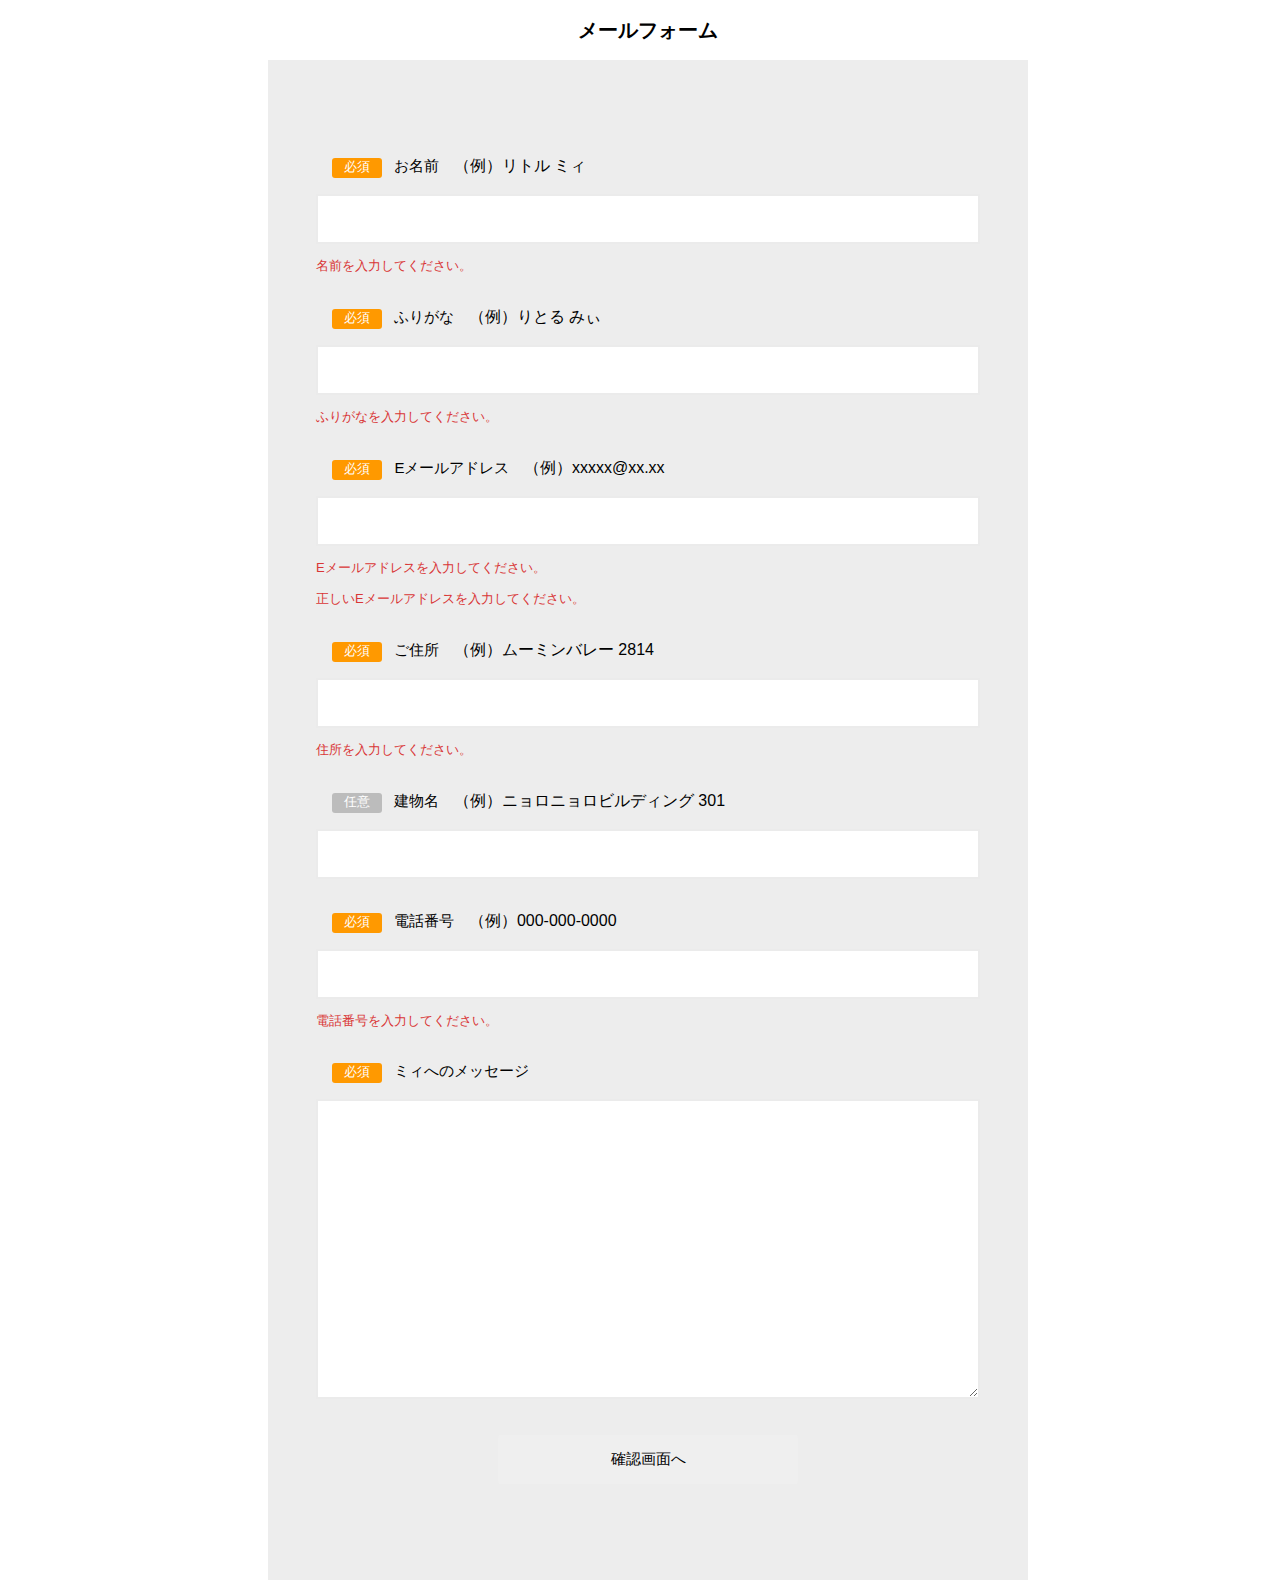
<file: index.html>
<!DOCTYPE html>
<html lang="ja">
<head>
    <meta charset="UTF-8">
    <meta name="viewport" content="width=device-width, initial-scale=1.0">
    <title>メールフォーム</title>
    <link rel="stylesheet" href="./style.css">
</head>
<body>
    <main>
        <h2 class="page__ttl">メールフォーム</h2>
        <div class="contact__form">
            <form action="" method="post">
                <div class="form__item input__text required">
                    <div class="c-item-top">
                        <span class="required__txt">必須</span>
                        <label class="label" for="name">お名前</label>
                        <p class="input__sample">（例）リトル ミィ</p>
                    </div>
                    <input type="text" name="name" id="name">
                    <div class="input__error">
                        <p>名前を入力してください。</p>
                    </div>
                </div>
                <div class="form__item input__text required">
                    <div class="c-item-top">
                        <span class="required__txt">必須</span>
                        <label class="label" for="kana">ふりがな</label>
                        <p class="input__sample">（例）りとる みぃ</p>
                    </div>
                    <input type="text" name="kana" id="kana">
                    <div class="input__error">
                        <p>ふりがなを入力してください。</p>
                    </div>
                </div>
                <div class="form__item input__text required">
                    <div class="c-item-top">
                        <span class="required__txt">必須</span>
                        <label class="label" for="email">Eメールアドレス</label>
                        <p class="input__sample">（例）xxxxx@xx.xx</p>
                    </div>
                    <input type="email" name="email" id="email">
                    <div class="input__error">
                        <p>Eメールアドレスを入力してください。</p>
                    </div>
                    <div class="input__error">
                        <p>正しいEメールアドレスを入力してください。</p>
                    </div>
                </div>
                <div class="form__item input__text required">
                    <div class="c-item-top">
                        <span class="required__txt">必須</span>
                        <label class="label" for="address">ご住所</label>
                        <p class="input__sample">（例）ムーミンバレー 2814</p>
                    </div>
                    <input type="text" name="address" id="address">
                    <div class="input__error">
                        <p>住所を入力してください。</p>
                    </div>
                </div>
                <div class="form__item input__text required">
                    <div class="c-item-top">
                        <span class="option__txt">任意</span>
                        <label class="label" for="address2">建物名</label>
                        <p class="input__sample">（例）ニョロニョロビルディング 301</p>
                    </div>
                    <input type="text" name="address2" id="address2">
                </div>
                <div class="form__item input__text required">
                    <div class="c-item-top">
                        <span class="required__txt">必須</span>
                        <label class="label" for="tel">電話番号</label>
                        <p class="input__sample">（例）000-000-0000</p>
                    </div>
                    <input type="number" name="tel" id="tel">
                    <div class="input__error">
                        <p>電話番号を入力してください。</p>
                    </div>
                </div>
                <div class="form__item form__message required">
                    <div class="c-item-top">
                        <span class="required__txt">必須</span>
                        <label for="message">ミィへのメッセージ</label>
                    </div>
                    <textarea name="message" id="message"></textarea>
                </div>
                <button type="submit" class="form__button" href="javascript:void(0)">確認画面へ</button>
            </form>
        </div>
    </main>
</body>
</html>
</file>
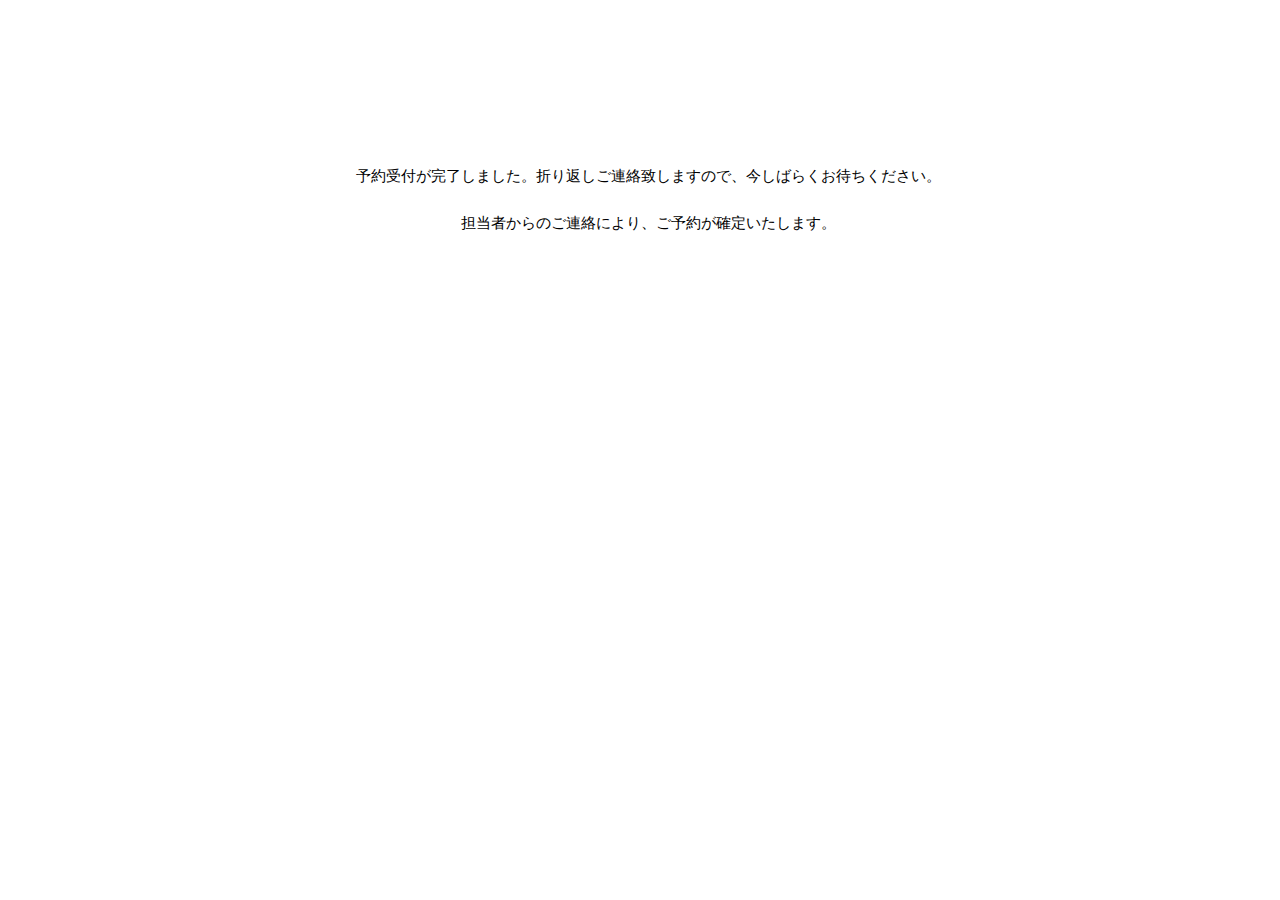
<file: thanks.html>
<!DOCTYPE html>
<html lang="en">
<head>
    <meta charset="UTF-8">
    <meta name="viewport" content="width=device-width, initial-scale=1.0">
    <title>メールフォーム</title>
    <link rel="stylesheet" href="./style.css">
</head>
<body>
    <main>
        <div class="contact-thanks">
            <p>予約受付が完了しました。折り返しご連絡致しますので、今しばらくお待ちください。</p>
            <p>担当者からのご連絡により、ご予約が確定いたします。</p>
        </div>
    </main>
</body>
</html>
</file>
<file: style.css>
*, *:before, *:after {
    box-sizing: border-box;
    list-style: none;
}

html {
box-sizing: border-box;
-ms-overflow-style: scrollbar;
-webkit-tap-highlight-color: rgba(0,0,0,0);
font-family: Arial, Helvetica, sans-serif;
}

body {
-webkit-font-smoothing: subpixel-antialiased;
-moz-osx-font-smoothing: auto;
background-color: white;
width: 100%;
}

/* --------------------
COMMON STYLE
-------------------- */
main {
    width: 70%;
    max-width: 760px;
    margin: 0 auto;
}

.page__ttl {
    font-size: 20px;
    text-align: center;
}

.form__button {
    display: block;
    width: 300px;
    border-radius: 3px;
    border: none;
    font-size: 15px;
    text-align: center;
    padding: 15px 5px;
    margin: 0 auto;
    cursor: pointer;
}

.form__button.button-blue {
    background-color: #77B9F2;
    color: white;
}

.form__button.button-gray {
    background-color: white;
    border: 1px solid #EBEBEB;
    color: black;
    text-decoration: none;
    margin-bottom: 2rem;
}

.form__button:hover {
    opacity: 0.8;
}

/* --------------------
PAGE - CONTACT INDEX
-------------------- */
.contact__form {
    background-color: #EDEDED;
    padding: 6rem 3rem;
}

.form__item {
    text-align: left;
    margin-bottom: 2rem;
}

.input__text input {
    width: 100%;
    height: 50px;
    border: 2px solid #EBEBEB;
}

.form__message textarea {
    width: 100%;
    min-height: 300px;
    border: 2px solid #EBEBEB;
}

.c-item-top {
    margin: 0 0 1rem 1rem;
}

.c-item-top span {
    display: inline-block;
    width: 50px;
    height: 20px;
    border-radius: 3px;
    color: white;
    font-size: 13px;
    text-align: center;
    margin-right: 0.5rem;
}

.c-item-top span.required__txt {
    background-color: #FF9900;
}

.c-item-top span.option__txt {
    background-color: #BCBCBC;
}

.c-item-top label {
    display: inline-block;
    font-size: 15px;
}

.input__sample {
    display: inline-block;
    font-weight: lighter;
    margin: 0 0 0 10px;
}

.input__error {
    color: #D93636;
    font-size: 13px;
    margin: 0.5rem auto;
}

.form__select select {
    width: 40%;
    max-width: 250px;
    height: 40px;
    border: 1px solid #EBEBEB;
}

input[type="checkbox"] {
    position: relative;
    top: 4px;
    width: 20px;
    height: 20px;
    border: 1px solid #EBEBEB;
    line-height: 20px;
    margin-right: 5px;
}

input[type="radio"] {
    position: relative;
    top: 4px;
    width: 20px;
    height: 20px;
    border: 1px solid #EBEBEB;
    line-height: 20px;
    margin-right: 5px;
}

/* --------------------
PAGE - CONFIRM
-------------------- */
.confirm__wrap {
    width: 100%;
    background-color: #EDEDED;
    padding: 3rem 0 6rem;
}

.confirm__txt {
    text-align: center;
    line-height: 1.8rem;
}

.wrap__inner {
    width: 50%;
    margin: 3rem 20rem 6rem auto;
}

.wrap__item {
    text-align: left;
    margin-bottom: 1.5rem;
}

.wrap__item label {
    display: block;
    font-weight: lighter;
    margin-bottom: 0.5rem;
}

.wrap__item p {
    font-size: 15px;
    line-height: 1.8rem;
}

/* --------------------
PAGE - THANKS
-------------------- */
.contact-thanks {
    margin-top: 10rem;
}

.contact-thanks p {
    font-size: 15px;
    line-height: 2rem;
    text-align: center;
    margin-bottom: 0.5rem;
}
</file>
